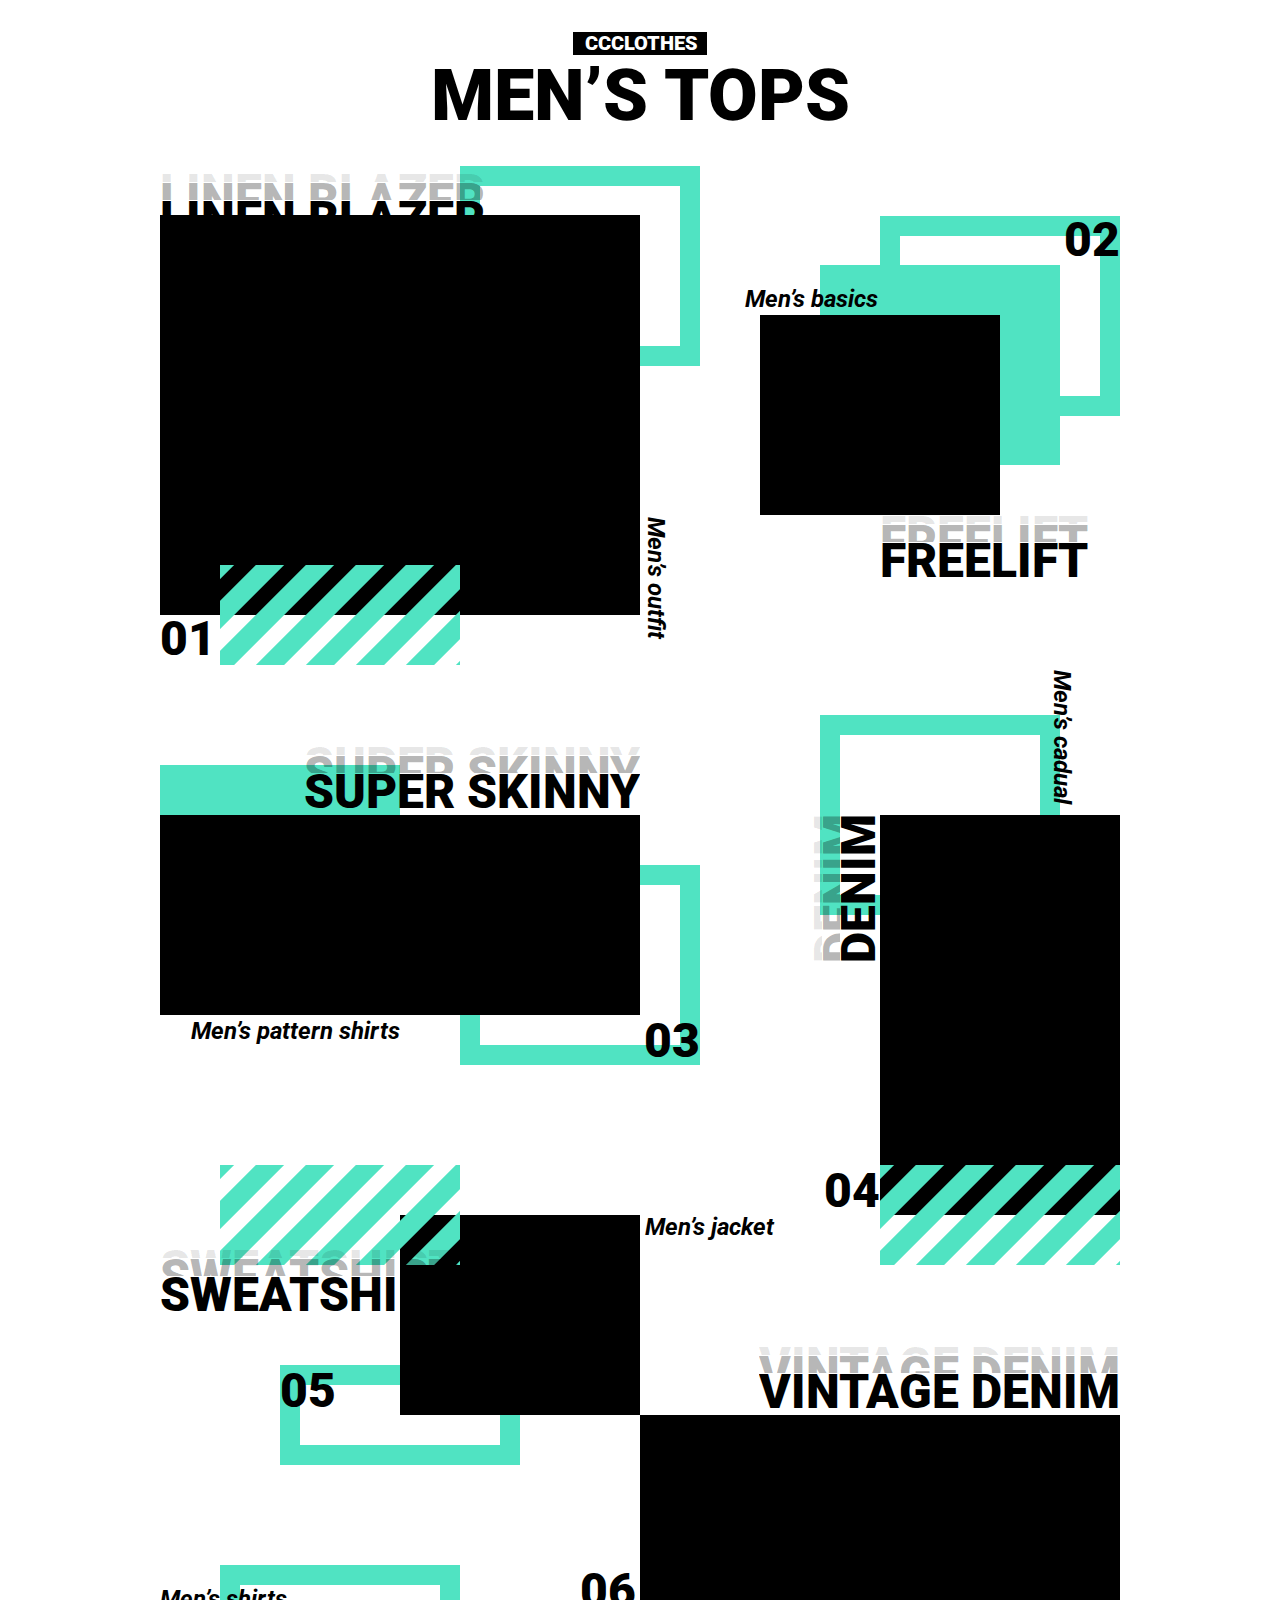
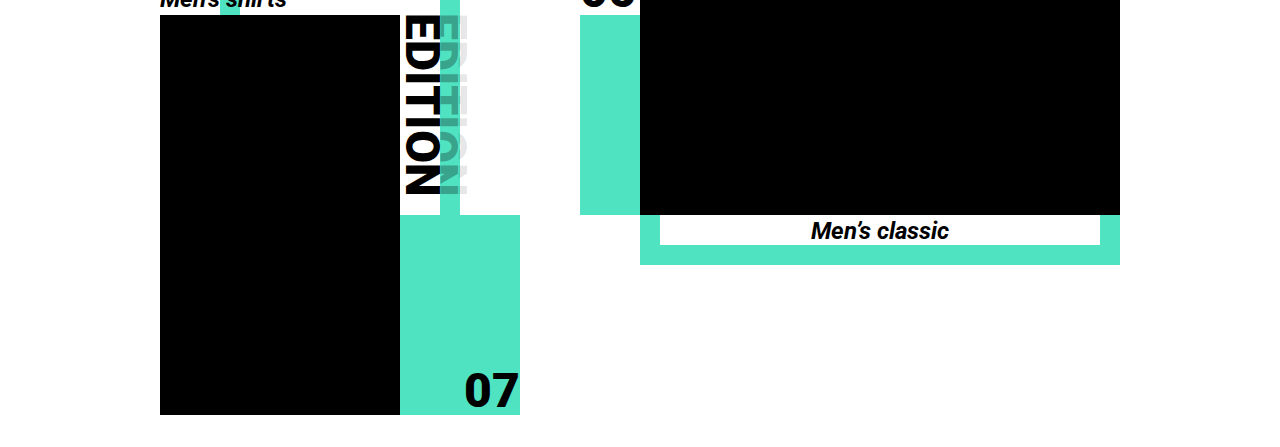
<file: index.html>
<!DOCTYPE html>

<html lang="en">

<head>
	<!--========================-->
	<!--※※【網頁顯示資訊設定】※※-->	
	<!--========================-->
	
	<!--使用編碼-->
	<meta charset="UTF-8">
	
	<!--頁籤設定-->
	<title>TheF2E Week4: Product Gallery</title>
	<link rel="shortcut icon" href="img/favicon.ico">

	<!--把螢幕解析度的寬度變成載具的寬度(RWD用)-->
	<meta name="viewport" content="width=device-width, initial-scale=1.0">

	<!--網站描述與關鍵字設定-->
	<meta name="description" content="此網站為書豪參加TheF2E的第四週作品">
	<meta name="keywords" content="TheF2E, Week4, Product Gallery">

	<!--網站貼在Facebook上時顯示的資訊-->
	<meta property="og:title" content="TheF2E Week4: Product Gallery">
	<meta property="og:description" content="此網站為書豪參加TheF2E的第四週作品">
	<meta property="og:type" content="website">
	<meta property="og:url" content="">
	<meta property="og:image" content="img/thumbnail.jpg">

	<!--IE相容性設定-->
	<meta http-equiv="X-UA-Compatible" content="IE=Edge">

	<!--載入Roboto Font字型-->	
	<link href="https://fonts.googleapis.com/css?family=Roboto" rel="stylesheet">

	<!--載入CSS-->
	<link rel="stylesheet" href="css/CSSReset.css">
	<link rel="stylesheet" href="css/home.css">
</head>

<body>
	<div class="wrap">
		<h1 id="logo">CCCLOTHES</h1>
		<h2 id="mainTitle">MEN’S TOPS</h2>
		
		<div class="productArea">

			<div id="product01">
				<div class="hollowSquare"></div>
				<a href="product.html" class="picture"></a>
				<ul class="mainTitle">
					<li class="productTitle storey1">LINEN BLAZER</li>
					<li class="productTitle storey2">LINEN BLAZER</li>
					<li class="productTitle storey3">LINEN BLAZER</li>
				</ul>
				<div class="num">01</div>
				<div class="diagonalStripes"></div>
				<div class="secondTitle">Men’s outfit</div>
			</div>

			<div id="product03">
				<div class="hollowSquare"></div>
				<div class="solidSquare"></div>
				<a href="product.html" class="picture"></a>
				<ul class="mainTitle">
					<li class="productTitle storey1">SUPER SKINNY</li>
					<li class="productTitle storey2">SUPER SKINNY</li>
					<li class="productTitle storey3">SUPER SKINNY</li>
				</ul>
				<div class="num">03</div>
				<div class="secondTitle">Men’s pattern shirts</div>
			</div>

			<div id="product05">
				<div class="hollowSquare"></div>
				<a href="product.html" class="picture"></a>
				<div class="diagonalStripes"></div>
				<ul class="mainTitle">
					<li class="productTitle storey1">SWEATSHIRTS</li>
					<li class="productTitle storey2">SWEATSHIRTS</li>
					<li class="productTitle storey3">SWEATSHIRTS</li>
				</ul>
				<div class="num">05</div>
				<div class="secondTitle">Men’s jacket</div>
			</div>
			
			<div id="product07">
				<div class="hollowSquare"></div>
				<div class="solidSquare"></div>
				<a href="product.html" class="picture"></a>
				<div class="diagonalStripes"></div>
				<ul class="mainTitle">
					<li class="productTitle storey1">EDITION</li>
					<li class="productTitle storey2">EDITION</li>
					<li class="productTitle storey3">EDITION</li>
				</ul>
				<div class="num">07</div>
				<div class="secondTitle">Men’s shirts</div>
			</div>

		</div>

		<div class="productArea">

			<div id="product02">
				<div class="hollowSquare"></div>
				<div class="solidSquare"></div>
				<a href="product.html" class="picture"></a>
				<ul class="mainTitle">
					<li class="productTitle storey1">FREELIFT</li>
					<li class="productTitle storey2">FREELIFT</li>
					<li class="productTitle storey3">FREELIFT</li>
				</ul>
				<div class="num">02</div>
				<div class="secondTitle">Men’s basics</div>
			</div>

			<div id="product04">
				<div class="hollowSquare"></div>
				<a href="product.html" class="picture"></a>
				<ul class="mainTitle">
					<li class="productTitle storey1">DENIM</li>
					<li class="productTitle storey2">DENIM</li>
					<li class="productTitle storey3">DENIM</li>
				</ul>
				<div class="num">04</div>
				<div class="diagonalStripes"></div>
				<div class="secondTitle">Men’s cadual</div>
			</div>
			
			<div id="product06">
				<div class="hollowSquare"></div>
				<div class="solidSquare"></div>
				<a href="product.html" class="picture"></a>
				<ul class="mainTitle">
					<li class="productTitle storey1">VINTAGE DENIM</li>
					<li class="productTitle storey2">VINTAGE DENIM</li>
					<li class="productTitle storey3">VINTAGE DENIM</li>
				</ul>
				<div class="num">06</div>
				<div class="secondTitle">Men’s classic</div>
			</div>

		</div>		
		<div class="clearfix"></div>
	</div>


</body>

</html>
</file>
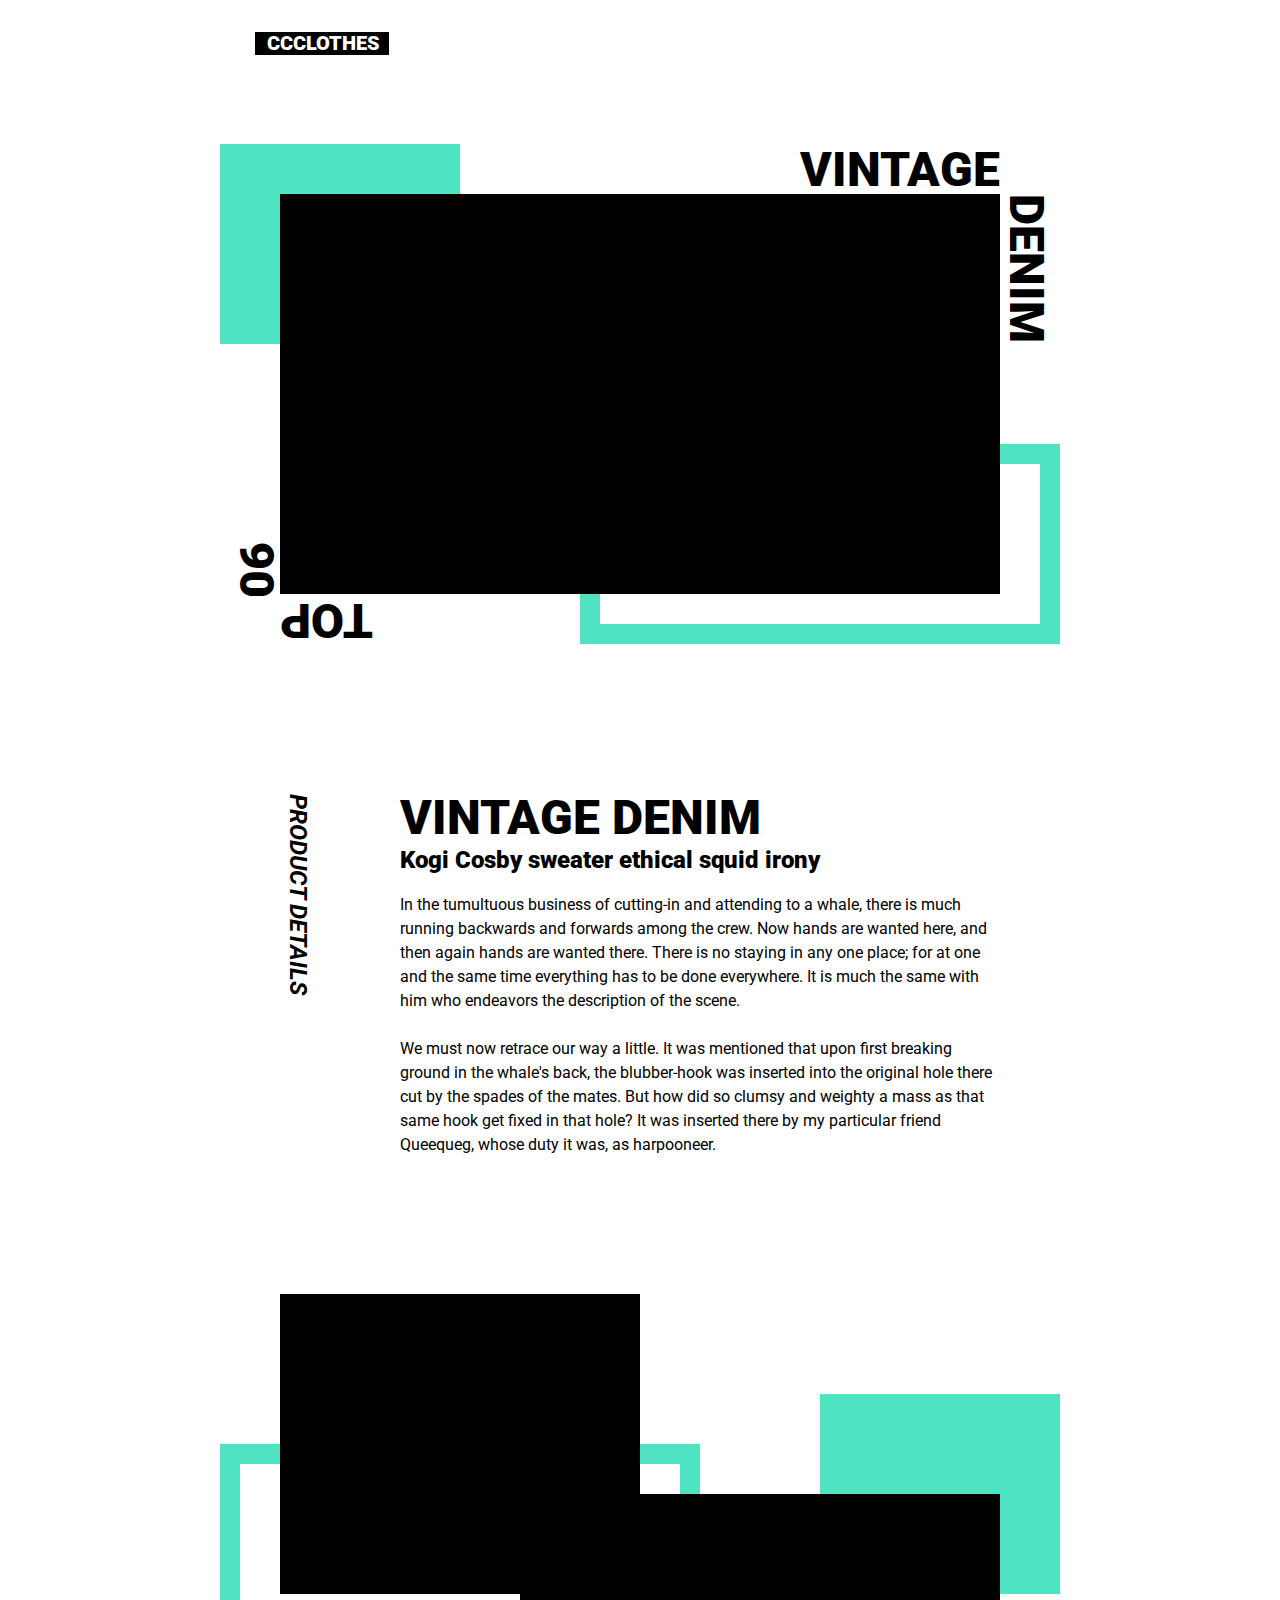
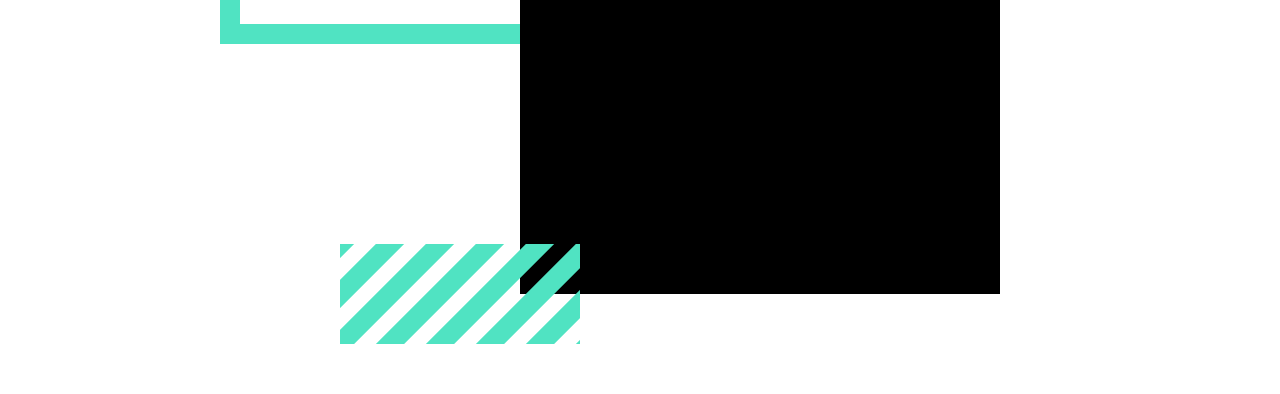
<file: product.html>
<!DOCTYPE html>

<html lang="en">

<head>

	<!--========================-->
	<!--※※【網頁顯示資訊設定】※※-->	
	<!--========================-->
	
	<!--使用編碼-->
	<meta charset="UTF-8">
	
	<!--頁籤設定-->
	<title>TheF2E Week4: Product Gallery</title>
	<link rel="shortcut icon" href="img/favicon.ico">

	<!--把螢幕解析度的寬度變成載具的寬度(RWD用)-->
	<meta name="viewport" content="width=device-width, initial-scale=1.0">

	<!--網站描述與關鍵字設定-->
	<meta name="description" content="此網站為書豪參加TheF2E的第四週作品">
	<meta name="keywords" content="TheF2E, Week4, Product Gallery">

	<!--網站貼在Facebook上時顯示的資訊-->
	<meta property="og:title" content="TheF2E Week4: Product Gallery">
	<meta property="og:description" content="此網站為書豪參加TheF2E的第四週作品">
	<meta property="og:type" content="website">
	<meta property="og:url" content="">
	<meta property="og:image" content="img/TheF2E.jpg">

	<!--IE相容性設定-->
	<meta http-equiv="X-UA-Compatible" content="IE=Edge">

	<!--載入Roboto Font字型-->	
	<link href="https://fonts.googleapis.com/css?family=Roboto" rel="stylesheet">

	<!--載入Font Awesome的Icons-->
	<link rel="stylesheet" href="https://use.fontawesome.com/releases/v5.0.13/css/all.css" integrity="sha384-DNOHZ68U8hZfKXOrtjWvjxusGo9WQnrNx2sqG0tfsghAvtVlRW3tvkXWZh58N9jp" crossorigin="anonymous">

	<!--載入CSS-->
	<link rel="stylesheet" href="css/CSSReset.css">
	<link rel="stylesheet" href="css/product.css">

</head>

<body>
	<div class="wrap">
		<a href="index.html" class="goHomePageBottom">
			<i class="fas fa-arrow-left"></i>
			<h2 class="goHomePageLogo">CCCLOTHES</h2>
			<div class="clearfix"></div>
		</a>

		<div class="head">
			<div class="hollowSquare"></div>
			<div class="solidSquare"></div>
			<div class="picture">
				<div class="titleText title-First">VINTAGE</div>
				<div class="titleText title-Second">DENIM</div>
				<div class="titleText title-Third">TOP</div>
				<div class="titleText title-Num">06</div>
			</div>
		</div>

		<div class="contener">
			<div class="contentBox">
				<div class="productTitle">VINTAGE DENIM</div>
				<div class="productSubtitle">Kogi Cosby sweater ethical squid irony</div>
				<p> In the tumultuous business of cutting-in and attending to a whale, there is much running backwards and forwards among the crew. Now hands are wanted here, and then again hands are wanted there. There is no staying in any one place; for at one and the same time everything has to be done everywhere. It is much the same with him who endeavors the description of the scene. <br>
				<br>
				We must now retrace our way a little. It was mentioned that upon first breaking ground in the whale's back, the blubber-hook was inserted into the original hole there cut by the spades of the mates. But how did so clumsy and weighty a mass as that same hook get fixed in that hole? It was inserted there by my particular friend Queequeg, whose duty it was, as harpooneer.</p>
			</div>
			<div class="title">PRODUCT DETAILS</div>
		</div>

		<div class="footer">
			<div class="hollowSquare"></div>
			<div class="solidSquare"></div>
			<div class="picture01"></div>
			<div class="picture02"></div>
			<div class="diagonalStripes"></div>
		</div>


	</div>

</body>

</html>
</file>
<file: css/home.css>
.wrap{
	width: 960px;
	margin: 0 auto;
	margin-top: 32px;
	margin-bottom: 32px;
}

#logo{
	width: 134px;
	margin: 0 auto;
	background: #000000;
	font-family: 'Roboto';
	font-weight: 900;
	font-size: 20px;
	color: #FFFFFF;
	text-align: center;
	padding: 1px 8px 2px 10px;
}

#mainTitle{
	margin-top: 5px;
	font-family: 'Roboto';
	font-weight: 900;
	font-size: 72px;
	color: #000000;
	text-align: center;
}

.productArea{
	float: left;
}

/**********************************/
/*三層文字標題共用樣式*/

.productTitle{
	font-family: 'Roboto';
	font-weight: 900;	
	font-size: 48px;
	color: #000000;
	line-height: 32px;
	padding-top: 3px;
	overflow: hidden;
}

.storey1{
	height: 9px;
	color: rgba(0,0,0,0.10);
}

.storey2{
	height: 18px;
	color: rgba(0,0,0,0.30);
}

.storey3{
	color: #000000;
	height: 48px;
}

/*空心方塊樣式*/
.hollowSquare{
	border: 20px solid #50E3C2;
}

/*實心方塊樣式*/
.solidSquare{
	background: #50E3C2;
}

/*條紋方塊樣式*/
.diagonalStripes{
	width: 240px;
	height: 100px;
	background-image: url(../img/patternUnit.png);
}

/**********************************/
/*第一件產品*/
/***********/

#product01{	
	margin-top: 83px;
	width: 480px;
	height: 400px;
	position: relative;
}

#product01 .hollowSquare{
	width: 240px;	
	height: 200px;
	position: absolute;
	right: -60px;
	top: -49px;
}

#product01 .picture{
	display: block;
	width: 480px;
	height: 400px;
	background-color: black;
	background-image: url('https://images.unsplash.com/photo-1513827379601-9dba5099a3f9?ixlib=rb-0.3.5&ixid=eyJhcHBfaWQiOjEyMDd9&s=1acdd78f34ee75aade9e313251bb1695&auto=format&fit=crop&w=634&q=80');
	background-repeat: no-repeat;
	background-position: center center;
	background-size: 480px auto;
	-moz-background-size: 480px auto;
	-webkit-background-size: 480px auto;
	-o-background-size: 480px auto;
	position: absolute;
	left: 0;
	top: 0;
}

#product01 .mainTitle{
	position: absolute;
	left: 0;
	top: -42px;
}

#product01 .num{
	font-family: 'Roboto';
	font-weight: 900;
	font-size: 48px;
	line-height: 48px;
	color: #000000;
	width: 56px;
	text-align: center;
	position: absolute;
	left: 0;
	bottom: -48px;
}

#product01 .diagonalStripes{
	position: absolute;
	left: 60px;
	bottom: -50px;
}

#product01 .secondTitle{
	font-family: 'Roboto';
	font-weight: bold;
	font-style: italic;
	font-size: 24px;
	color: #000000;
	text-align: center;
	-webkit-writing-mode: vertical-lr;
	writing-mode: vertical-lr;
	position: absolute;
	right: -28px;
	bottom: -24px;
}

/**********************************/
/*第二件產品*/
/***********/

#product02{	
	margin-top: 183px;
	margin-left: 120px;
	width: 240px;
	height: 200px;
	position: relative;
}

#product02 .hollowSquare{
	width: 240px;	
	height: 200px;
	position: absolute;
	right: -120px;
	top: -99px;
}

#product02 .solidSquare{
	width: 240px;	
	height: 200px;
	position: absolute;
	right: -60px;
	top: -50px;
}

#product02 .picture{
	display: block;
	width: 240px;
	height: 200px;
	background-color: black;
	background-image: url('https://images.unsplash.com/photo-1514632542677-48fae74a01b2?ixlib=rb-0.3.5&ixid=eyJhcHBfaWQiOjEyMDd9&s=cf412aceb1d689765e387d30fca7210a&auto=format&fit=crop&w=634&q=80');
	background-repeat: no-repeat;
	background-position: center center;
	background-size: 240px auto;
	-moz-background-size: 240px auto;
	-webkit-background-size: 240px auto;
	-o-background-size: 240px auto;
	position: absolute;
	left: 0;
	top: 0;
}

#product02 .mainTitle{
	position: absolute;
	left: 120px;
	bottom: -75px;
}

#product02 .num{
	font-family: 'Roboto';
	font-weight: 900;
	font-size: 48px;
	color: #000000;
	width: 56px;
	text-align: center;
	line-height: 48px;
	position: absolute;
	right: -120px;
	top: -99px;
}

#product02 .secondTitle{
	font-family: 'Roboto';
	font-weight: bold;
	font-style: italic;
	font-size: 24px;
	color: #000000;
	text-align: center;
	position: absolute;
	left: -15px;
	top: -28px;
}

/**********************************/
/*第三件產品*/
/***********/

#product03{	
	margin-top: 200px;
	width: 480px;
	height: 200px;
	position: relative;
}

#product03 .hollowSquare{
	width: 240px;	
	height: 200px;
	position: absolute;
	right: -60px;
	bottom: -50px;
}

#product03 .solidSquare{
	width: 240px;	
	height: 200px;
	position: absolute;
	left: 0px;
	top: -50px;
}

#product03 .picture{
	display: block;
	width: 480px;
	height: 200px;
	background-color: black;
	background-image: url('https://images.unsplash.com/photo-1496345875659-11f7dd282d1d?ixlib=rb-0.3.5&ixid=eyJhcHBfaWQiOjEyMDd9&s=a0f994eef47e5fb1a67849703cc961b3&auto=format&fit=crop&w=1050&q=80');
	background-repeat: no-repeat;
	background-position: center center;
	background-size: 480px auto;
	-moz-background-size: 480px auto;
	-webkit-background-size: 480px auto;
	-o-background-size: 480px auto;
	position: absolute;
	left: 0;
	top: 0;
}

#product03 .mainTitle{
	position: absolute;
	right: 0px;
	top: -69px;
}

#product03 .num{
	font-family: 'Roboto';
	font-weight: 900;
	font-size: 48px;
	color: #000000;
	width: 56px;
	text-align: center;
	line-height: 48px;
	position: absolute;
	right: -60px;
	bottom: -50px;
}

#product03 .secondTitle{
	font-family: 'Roboto';
	font-weight: bold;
	font-style: italic;
	font-size: 24px;
	color: #000000;
	text-align: center;
	position: absolute;
	left: 31px;
	bottom: -28px;
}

/**********************************/
/*第四件產品*/
/***********/

#product04{	
	margin-top: 300px;
	margin-left: 240px;
	width: 240px;
	height: 400px;
	position: relative;
}

#product04 .hollowSquare{
	width: 240px;	
	height: 200px;
	position: absolute;
	left: -60px;
	top: -100px;
}

#product04 .picture{
	display: block;
	width: 240px;
	height: 400px;
	background-color: black;
	background-image: url('https://images.unsplash.com/photo-1484516758160-69878111a911?ixlib=rb-0.3.5&ixid=eyJhcHBfaWQiOjEyMDd9&s=39466d66952b133d5a5cff642b970d05&auto=format&fit=crop&w=687&q=80');
	background-repeat: no-repeat;
	background-position: center center;
	background-size: auto 400px;
	-moz-background-size: auto 400px;
	-webkit-background-size: auto 400px;
	-o-background-size: auto 400px;
	position: absolute;
	left: 0;
	top: 0;
}

#product04 .mainTitle{
	transform: rotate(-90deg);
	position: absolute;
	left: -104px;
	top: 36px;
}

#product04 .num{
	font-family: 'Roboto';
	font-weight: 900;
	font-size: 48px;
	color: #000000;
	width: 56px;
	text-align: center;
	line-height: 48px;
	position: absolute;
	left: -56px;
	bottom: 0px;
}

#product04 .diagonalStripes{
	position: absolute;
	left: 0px;
	bottom: -50px;
}

#product04 .secondTitle{
	font-family: 'Roboto';
	font-weight: bold;
	font-style: italic;
	font-size: 24px;
	color: #000000;
	text-align: center;
	writing-mode: vertical-lr;
	-webkit-writing-mode: vertical-lr;
	position: absolute;
	right: 46px;
	top: -145px;
}

/**********************************/
/*第五件產品*/
/***********/

#product05{	
	margin-top: 200px;
	margin-left: 240px;
	width: 240px;
	height: 200px;
	position: relative;
}

#product05 .hollowSquare{
	width: 240px;	
	height: 100px;
	position: absolute;
	left: -120px;
	bottom: -50px;
}

#product05 .picture{
	display: block;
	width: 240px;
	height: 200px;
	background-color: black;
	background-image: url('https://images.unsplash.com/photo-1525448198276-222de3961638?ixlib=rb-0.3.5&ixid=eyJhcHBfaWQiOjEyMDd9&s=43fb25556cdbd191e520c7f28739e40d&auto=format&fit=crop&w=1350&q=80');
	background-repeat: no-repeat;
	background-position: center center;
	background-size: auto 200px;
	-moz-background-size: auto 200px;
	-webkit-background-size: auto 200px;
	-o-background-size: auto 200px;
	position: absolute;
	left: 0;
	top: 0;
	/*圖片水平翻轉*/
	-moz-transform:scaleX(-1);
    -webkit-transform:scaleX(-1);
    -o-transform:scaleX(-1);
    transform:scaleX(-1);
    filter:FlipH;
}

#product05 .mainTitle{
	position: absolute;
	left: -240px;
	top: 34px;
}

#product05 .num{
	font-family: 'Roboto';
	font-weight: 900;
	font-size: 48px;
	color: #000000;
	width: 56px;
	text-align: center;
	line-height: 48px;
	position: absolute;
	left: -120px;
	bottom: 0px;
}

#product05 .diagonalStripes{
	position: absolute;
	left: -180px;
	top: -50px;
}

#product05 .secondTitle{
	font-family: 'Roboto';
	font-weight: bold;
	font-style: italic;
	font-size: 24px;
	color: #000000;
	text-align: center;
	position: absolute;
	right: -134px;
	top: 0px;
}

/**********************************/
/*第六件產品*/
/***********/

#product06{	
	margin-top: 200px;
	width: 480px;
	height: 400px;
	position: relative;
}

#product06 .hollowSquare{
	width: 480px;	
	height: 200px;
	position: absolute;
	left: 0px;
	bottom: -50px;
}

#product06 .solidSquare{
	width: 240px;	
	height: 200px;
	position: absolute;
	left: -60px;
	bottom: 0px;
}

#product06 .picture{
	display: block;
	width: 480px;
	height: 400px;
	background-color: black;
	background-image: url('https://images.unsplash.com/photo-1519406709381-c1f293304b28?ixlib=rb-0.3.5&ixid=eyJhcHBfaWQiOjEyMDd9&s=98c497a29f229085d9574ee8b6eeef8c&auto=format&fit=crop&w=634&q=80');
	background-repeat: no-repeat;
	background-position: center center;
	background-size: 480px auto;
	-moz-background-size: 480px auto;
	-webkit-background-size: 480px auto;
	-o-background-size: 480px auto;
	position: absolute;
	left: 0;
	top: 0;
}

#product06 .mainTitle{
	position: absolute;
	right: 0px;
	top: -69px;
}

#product06 .num{
	font-family: 'Roboto';
	font-weight: 900;
	font-size: 48px;
	color: #000000;
	width: 56px;
	text-align: center;
	line-height: 48px;
	position: absolute;
	left: -60px;
	bottom: 200px;
}

#product06 .secondTitle{
	font-family: 'Roboto';
	font-weight: bold;
	font-style: italic;
	font-size: 24px;
	color: #000000;
	text-align: center;
	position: absolute;
	left: 0px;
	right: 0px;
	bottom: -28px;
}

/**********************************/
/*第七件產品*/
/***********/

#product07{	
	margin-top: 200px;
	width: 240px;
	height: 400px;
	position: relative;
}

#product07 .hollowSquare{
	width: 240px;	
	height: 400px;
	position: absolute;
	right: -60px;
	top: -50px;
}

#product07 .solidSquare{
	width: 240px;	
	height: 200px;
	position: absolute;
	right: -120px;
	bottom: 0px;
}

#product07 .picture{
	display: block;
	width: 240px;
	height: 400px;
	background-color: black;
	background-image: url('https://images.unsplash.com/photo-1516914943479-89db7d9ae7f2?ixlib=rb-0.3.5&ixid=eyJhcHBfaWQiOjEyMDd9&s=63ff45d79414b3166b08b800a32018be&auto=format&fit=crop&w=634&q=80');
	background-repeat: no-repeat;
	background-position: center center;
	-moz-background-size: auto 400px;
	-webkit-background-size: auto 400px;
	-o-background-size: auto 400px;
	background-size: auto 400px;
	position: absolute;
	left: 0;
	top: 0;
}

#product07 .mainTitle{
	transform: rotate(90deg);
	position: absolute;
	right: -122px;
	top: 52px;
}

#product07 .num{
	font-family: 'Roboto';
	font-weight: 900;
	font-size: 48px;
	color: #000000;
	width: 56px;
	text-align: center;
	line-height: 48px;
	position: absolute;
	right: -120px;
	bottom: 0px;
}

#product07 .secondTitle{
	font-family: 'Roboto';
	font-weight: bold;
	font-style: italic;
	font-size: 24px;
	color: #000000;
	text-align: center;
	position: absolute;
	left: 0px;
	top: -28px;
}
</file>
<file: css/product.css>
.wrap{
	width: 960px;
	margin: 0 auto;
}

.goHomePageBottom{
	display: block;
	margin-left: 87px;
	margin-top: 32px;
}

.goHomePageBottom .fa-arrow-left{
	float: left;
	font-size: 24px;
	color: #000000;	
}

.goHomePageBottom .goHomePageLogo{
	float: left;
	width: 134px;
	background: #000000;
	font-family: 'Roboto';
	font-weight: 900;
	font-size: 20px;
	color: #FFFFFF;
	text-align: center;
	padding: 1px 8px 2px 10px;
	margin-left: 8px;
}

/**********************************/

.head{	
	margin-top: 39px;
	width: 960px;
	height: 600px;
	position: relative;
}

.head .hollowSquare{
	border: 20px solid #50E3C2;
	width: 480px;	
	height: 200px;
	position: absolute;
	right: 60px;
	bottom: 50px;
}

.head .solidSquare{
	background: #50E3C2;
	width: 240px;	
	height: 200px;
	position: absolute;
	left: 60px;
	top: 50px;
}

.head .picture{
	width: 720px;
	height: 400px;
	background-color: black;
	background-image: url('https://images.unsplash.com/photo-1519406709381-c1f293304b28?ixlib=rb-0.3.5&ixid=eyJhcHBfaWQiOjEyMDd9&s=98c497a29f229085d9574ee8b6eeef8c&auto=format&fit=crop&w=634&q=80');
	background-repeat: no-repeat;
	background-position: center center;
	-moz-background-size: 720px auto;
	-webkit-background-size: 720px auto;
	-o-background-size: 720px auto;
	background-size: 720px auto;
	position: absolute;
	left: 120px;
	top: 100px;
}

.head .mainTitle{
	transform: rotate(90deg);
	position: absolute;
	right: -122px;
	top: 52px;
}

.head .num{
	font-family: 'Roboto';
	font-weight: 900;
	font-size: 48px;
	color: #000000;
	width: 56px;
	text-align: center;
	line-height: 48px;
	position: absolute;
	right: -120px;
	bottom: 0px;
}

.head .secondTitle{
	font-family: 'Roboto';
	font-weight: bold;
	font-style: italic;
	font-size: 24px;
	color: #000000;
	text-align: center;
	position: absolute;
	left: 0px;
	top: -28px;
}

/**********************************/

.head .titleText{
	font-family: Roboto;
	font-weight: 900;
	font-size: 48px;
	line-height: 48px;
	color: #000000;	
}

.head .title-First{
	position: absolute;
	right: 0px;
	top: -48px;
}

.head .title-Second{
	transform: rotate(-270deg);
	position: absolute;
	right: -100px;
	top: 50px;
}

.head .title-Third{
	transform: rotate(-180deg);
	position: absolute;
	left: 0px;
	bottom: -50px;
}

.head .title-Num{
	transform: rotate(-90deg);
	position: absolute;
	left: -50px;
	bottom: 0px;
}

/**********************************/

.contener{
	width: 960px;
	height: 600px;
	position: relative;
}

.contener .contentBox{
	width: 600px;
	height: 400px;
	position: absolute;
	top: 100px;
	left: 240px;
}

.contentBox .productTitle{
	font-family: 'Roboto';
	font-weight: 900;
	font-size: 48px;
	color: #000000;
	line-height: 48px;
}

.contentBox .productSubtitle{
	font-family: 'Roboto';
	font-weight: 900;
	font-size: 24px;
	color: #000000;
	line-height: 36px;
}

.contentBox p{
	font-family: 'Roboto';
	font-size: 16px;
	color: #000000;
	line-height: 24px;
	margin-top: 15px;
}

.contener .title{
	font-family: 'Roboto';
	font-weight: bold;
	font-style: italic;
	font-size: 24px;
	color: #000000;
	line-height: 36px;
	writing-mode: vertical-lr;
	-webkit-writing-mode: vertical-lr;
	position: absolute;
	top: 100px;
	left: 120px;
}


/**********************************/

.footer{
	width: 960px;
	height: 700px;
	position: relative;
}

.footer .hollowSquare{
	border: 20px solid #50E3C2;
	width: 480px;	
	height: 200px;
	position: absolute;
	left: 60px;
	top: 150px;
}

.footer .solidSquare{
	background: #50E3C2;
	width: 240px;	
	height: 200px;
	position: absolute;
	right: 60px;
	top: 100px;
}

.footer .picture01{
	width: 480px;
	height:  400px;
	background-color: black;
	background-image: url('https://images.unsplash.com/photo-1519406728390-b536d7be138f?ixlib=rb-0.3.5&ixid=eyJhcHBfaWQiOjEyMDd9&s=787976dcde91781727f476692b203ee9&auto=format&fit=crop&w=634&q=80');
	background-repeat: no-repeat;
	background-position: center center;
	background-size: 480px auto;
	-moz-background-size: 480px auto;
	-webkit-background-size: 480px auto;
	-o-background-size: 480px auto;
	position: absolute;
	left: 360px;
	top: 200px;
}

.footer .picture02{
	width: 360px;
	height:  300px;
	background-color: black;
	background-image: url('https://images.unsplash.com/photo-1519406686401-e9ef2420c15b?ixlib=rb-0.3.5&ixid=eyJhcHBfaWQiOjEyMDd9&s=f48976340279ffce098f21bb046acc87&auto=format&fit=crop&w=1350&q=80');
	background-repeat: no-repeat;
	background-position: center center;
	background-size: auto 300px;
	-moz-background-size: auto 300px;
	-webkit-background-size: auto 300px;
	-o-background-size: auto 300px;
	position: absolute;
	left: 120px;
	top: 0px;
}

.footer .diagonalStripes{
	width: 240px;	
	height: 100px;
	background-image: url(../img/patternUnit.png);
	position: absolute;
	left: 180px;
	bottom: 50px;
}
</file>
<file: css/CSSReset.css>
/*【CSS Reset】*/
/* http://meyerweb.com/eric/tools/css/reset/ 
   v2.0 | 20110126
   License: none (public domain)
*/
html, body, div, span, applet, object, iframe,
h1, h2, h3, h4, h5, h6, p, blockquote, pre,
a, abbr, acronym, address, big, cite, code,
del, dfn, em, img, ins, kbd, q, s, samp,
small, strike, strong, sub, sup, tt, var,
b, u, i, center,
dl, dt, dd, ol, ul, li,
fieldset, form, label, legend,
table, caption, tbody, tfoot, thead, tr, th, td,
article, aside, canvas, details, embed, 
figure, figcaption, footer, header, hgroup, 
menu, nav, output, ruby, section, summary,
time, mark, audio, video {
	margin: 0;
	padding: 0;
	border: 0;
	font-size: 100%;
	font: inherit;
	vertical-align: baseline;
}

a{text-decoration:none;}

/* HTML5 display-role reset for older browsers */
article, aside, details, figcaption, figure, 
footer, header, hgroup, menu, nav, section {
	display: block;
}
body {
	line-height: 1;
}
ol, ul {
	list-style: none;
}
blockquote, q {
	quotes: none;
}
blockquote:before, blockquote:after,
q:before, q:after {
	content: '';
	content: none;
}
table {
	border-collapse: collapse;
	border-spacing: 0;
}
img {
	max-width: 100%;
	height: auto;
}

/*=============【CSS Reset結束】=============*/
/*【通用設定】*/

/*使padding與border不會增加總寬度*/
*,*:before,*:after{
	-webkit-box-sizing: border-box;
	   -moz-box-sizing: border-box;
	        box-sizing: border-box;
}


.clearfix{
	clear: both;
}
</file>
